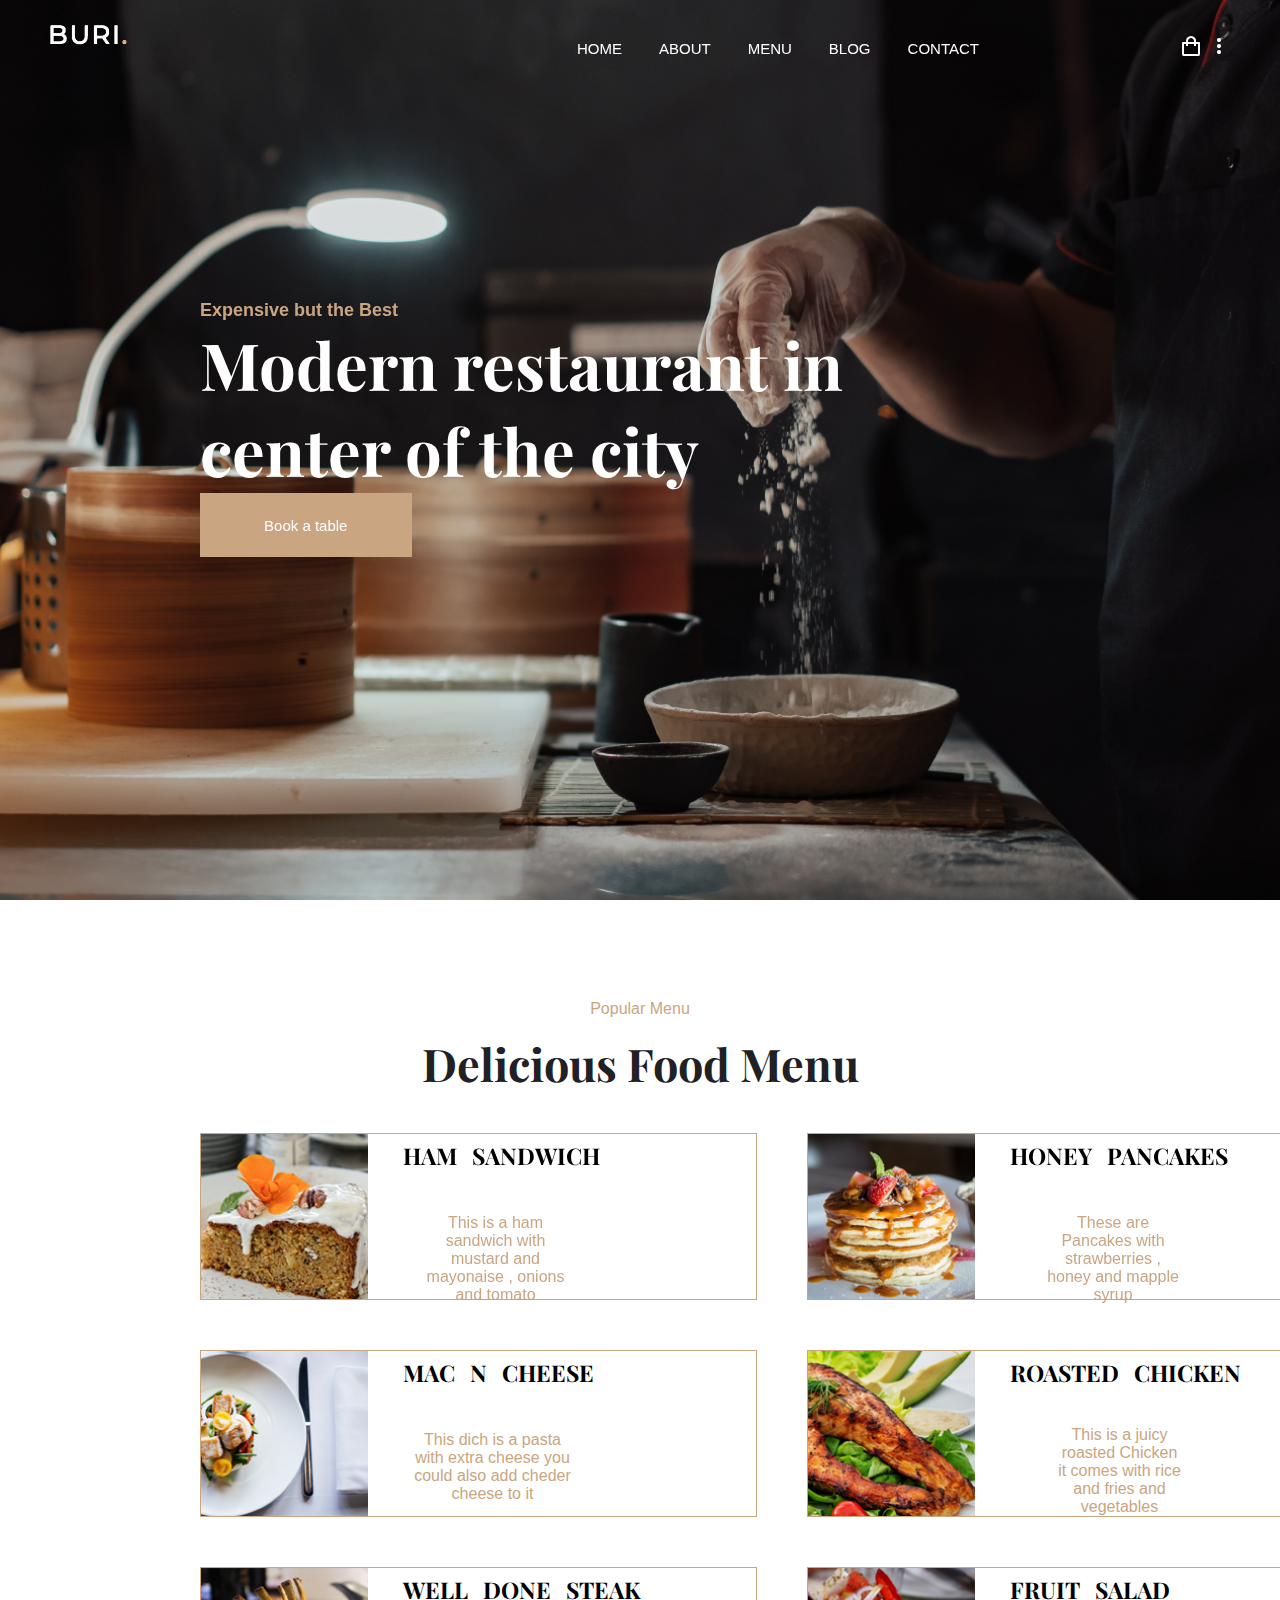
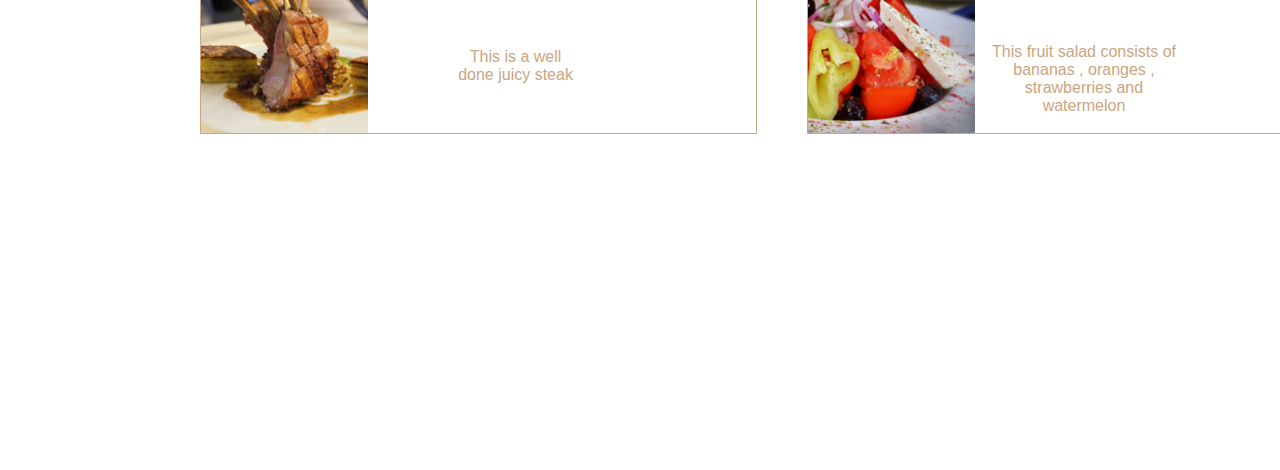
<file: Project (Restaurant website)/Project Test 1/index.html>
<!DOCTYPE html>
<html lang="en">
<head>
    <meta charset="UTF-8">
    <meta http-equiv="X-UA-Compatible" content="IE=edge">
    <meta name="viewport" content="width=device-width, initial-scale=1.0">
    <title>Belal's restuarant</title>
    <link rel="stylesheet" href="style.css">
    <link href='https://unpkg.com/boxicons@2.1.2/css/boxicons.min.css' rel='stylesheet'>
    <script src="https://ajax.googleapis.com/ajax/libs/jquery/3.5.1/jquery.min.js"></script>
</head>
<body id="body">
    <div class="page">
        <div class="home" style="width: 100%; height: 100vh;">
            <nav id="nav">
                <div class="left__nav">
                    <div class="logo">
                        <img src="download.jpg" alt="" id="img">
                    </div>
                </div>
                
                <ul>
                    <li><a href="#" id="a">Home</a></li>
                    <li><a href="About.html" id="a1">About</a></li>
                    <li><a href="menu.html" id="a2">Menu</a></li>
                    <li><a href="#" id="a3">Blog</a></li>
                    <li><a href="contact.html" id="a4">Contact</a></li> 
                </ul>
                <div class="right__nav">
                    <i class='bx bx-shopping-bag' id="i"></i>
                    <i class='bx bx-dots-vertical-rounded' id="i1"></i>
                </div>
                
                
            </nav>

            <div class="content">
                <h5>Expensive but the Best</h5>
                <h1>Modern restaurant in <br>  center of the city</h1>
                <button class="BookBtn">Book a table</button>
            </div>
        </div>
        <section class="menu__section">
            <p>Popular Menu</p>
            <h1>Delicious Food Menu</h1>
            <div class="card-group">
                <div class="card">
                    <img src="card1-img.png" alt="">
                    <h3>Ham</h3> <h3> sandwich</h3>
                    <p>This is a ham sandwich with mustard and mayonaise , onions and tomato</p>
                </div>
                <div class="card">
                    <img src="card2-img.png" alt="">
                    <h3>Honey</h3> <h3> Pancakes</h3>
                    <p>These are Pancakes with strawberries , honey and mapple syrup</p>
                </div>
            </div>
            <div class="card-group">
                <div class="card">
                    <img src="card3-img.png" alt="">
                    <h3>Mac </h3> <h3>n</h3> <h3> Cheese</h3>
                    <p>This dich is a pasta with extra cheese you could also add cheder cheese to it</p>
                </div>
                <div class="card">
                    <img src="card4-img.png" alt="">
                    <h3>Roasted</h3> <h3>Chicken </h3>
                    <p id="p1">This is a juicy roasted Chicken it comes with rice and fries and vegetables</p>
                </div>
            </div>
            <div class="card-group">
                <div class="card">
                    <img src="card5-img.png" alt="">
                    <h3>Well </h3> <h3>Done</h3> <h3> Steak</h3>
                    <p>This is a well done juicy steak </p>
                </div>
                <div class="card">
                    <img src="card6-img.png" alt="">
                    <h3>Fruit</h3> <h3>Salad </h3>
                    <p id="p1">This fruit salad consists of bananas , oranges , strawberries and watermelon</p>
                </div>
            </div>
        </section>
    </div>
    <div class="cart">
        <p>You don't have any reservations </p>
        <button>Add reservation</button>
    </div>
    <div class="contact">
        <div class="info">
            <h5>Contact</h5>
            <i class='bx bx-x' style="font-size: 27px; color: #222; cursor: pointer;" id="x"></i>
        </div>
        
        <div class="info">
            <p>Address:</p>
            <p class="information">240 Kings Street , New York USA</p>
        </div>
        <div class="info">
            <p>Working hours:</p>
            <p class="information">7:00am , 2:00am</p>
            <span></span>
        </div>
        <div class="info">
            <p>Phone:</p>
            <p class="information">+20 0100 722 7961</p>
            <span></span>
        </div>
        <div class="info">
            <p>Email:</p>
            <p class="information">burirestaurant@gmail.com</p>
            <span></span>
        </div>
        <div class="imgs">
            <img src="pic1.jpg" alt="">
            <img src="pic2.jpg" alt="">
            <img src="pic3.jpg" alt="">
        </div>
    </div>
    <script src="script.js"></script>
    <script>
        $(document).ready(function(){
            $("#i").click(function(){
                $(".cart").slideToggle(500)
            });
            $("#i1").click(function(){
                $(".contact").css("left" , "1100px")
            });
            $("#x").click(function(){
                $(".contact").css("left" , "1700px")
            });
        });
    </script>
</body>
</html>
</file>
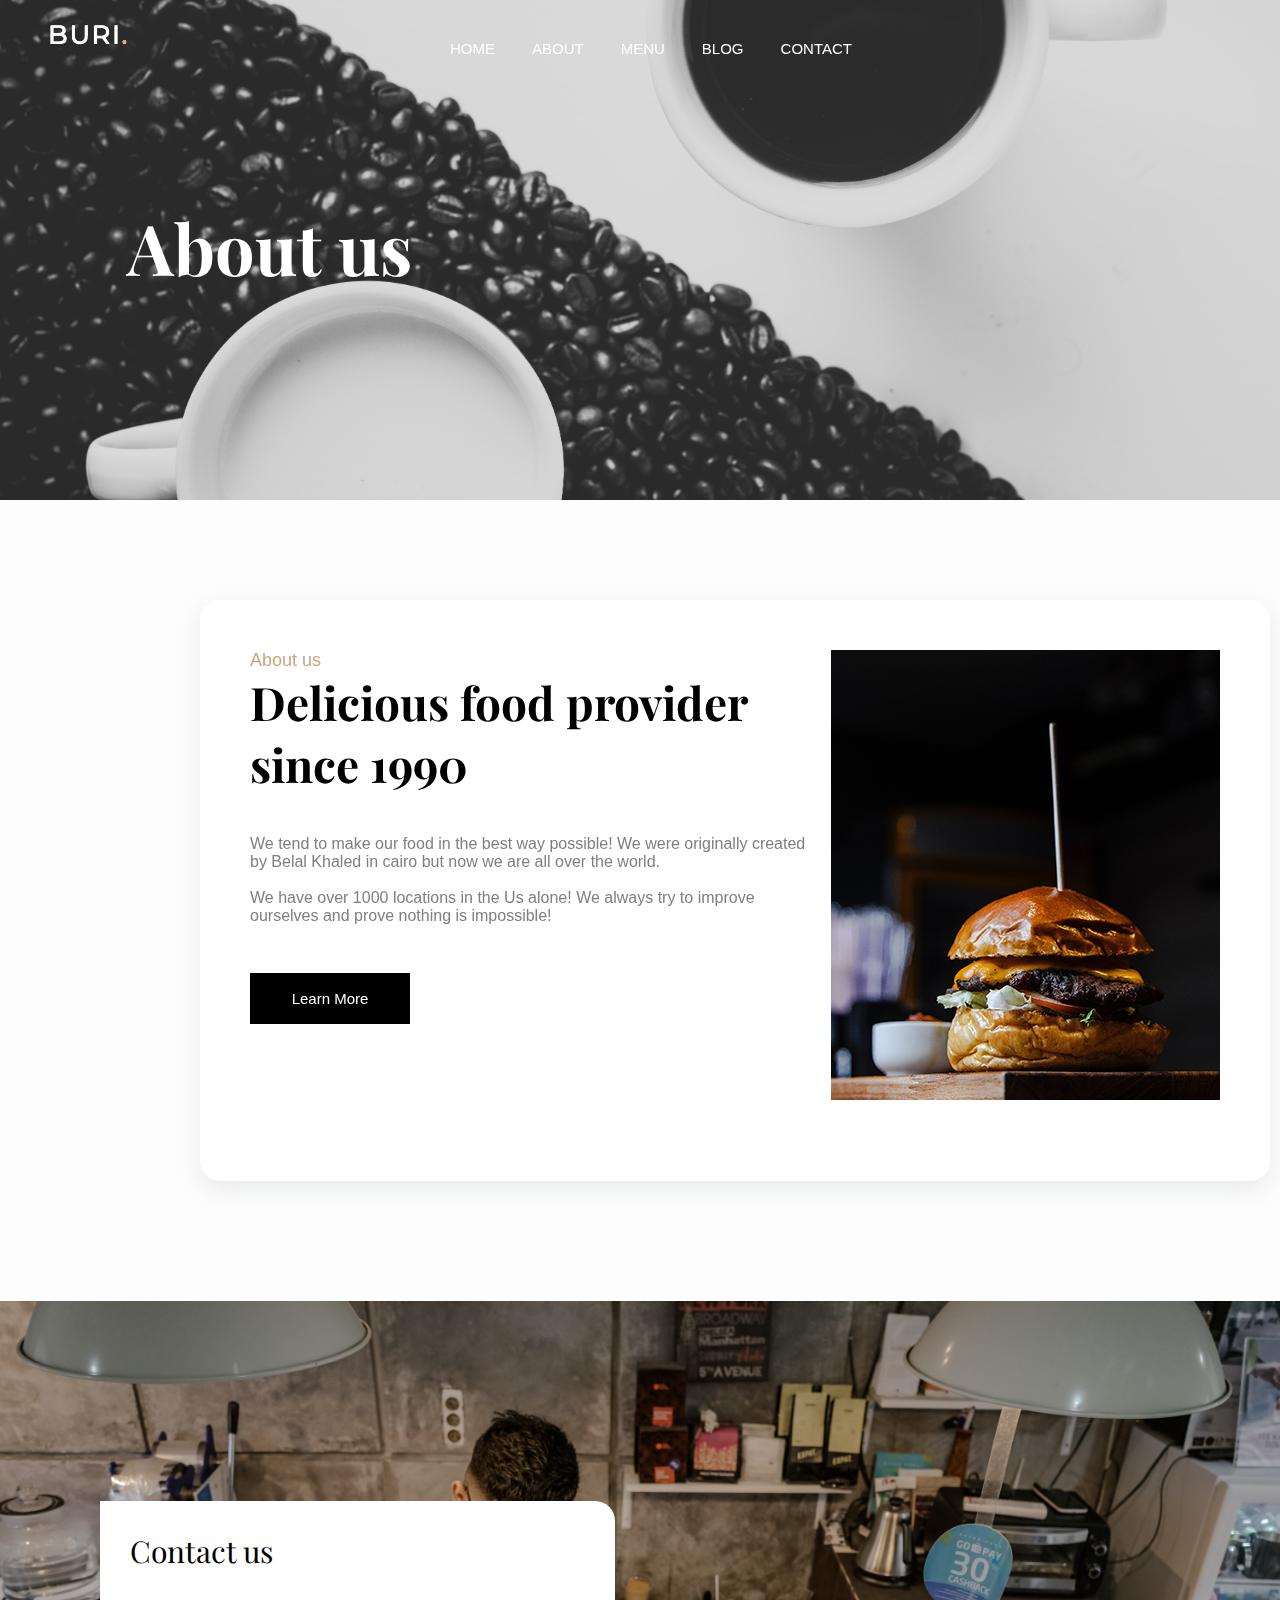
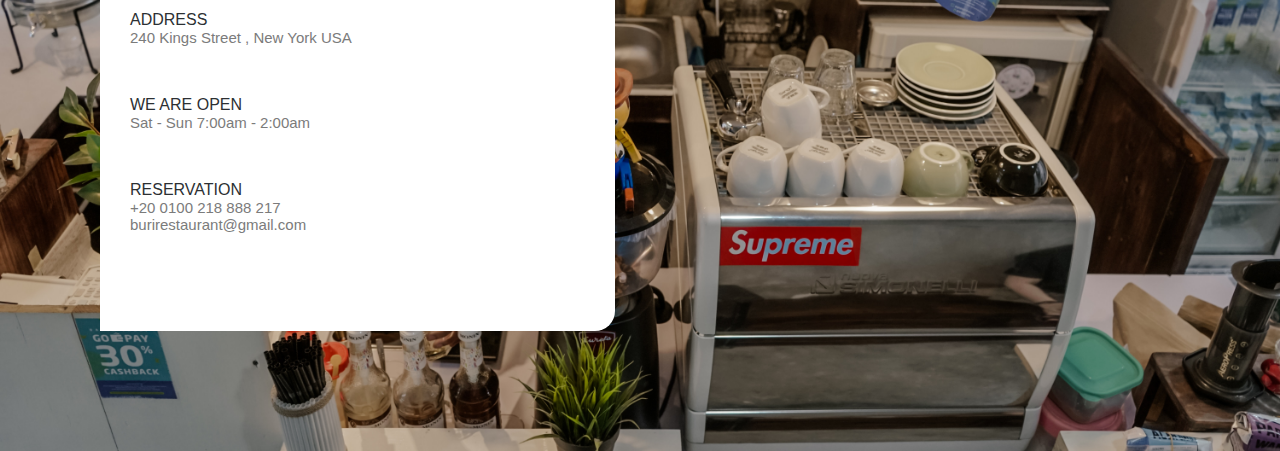
<file: Project (Restaurant website)/Project Test 1/About.html>
<!DOCTYPE html>
<html lang="en">
<head>
    <meta charset="UTF-8">
    <meta http-equiv="X-UA-Compatible" content="IE=edge">
    <meta name="viewport" content="width=device-width, initial-scale=1.0">
    <title>About us</title>
    <link rel="stylesheet" href="about.css">
</head>
<body>  
    <div class="page">

   
        <nav id="nav">
            <div class="left__nav">
                <div class="logo">
                    <img src="download.jpg" alt="" id="img">
                </div>
            </div>
            
            <ul>
                <li><a href="index.html" id="li">Home</a></li>
                <li><a href="About.html" id="li1">About</a></li>
                <li><a href="menu.html" id="li2">Menu</a></li>
                <li><a href="#" id="li3">Blog</a></li>
                <li><a href="contact.html" id="li4">Contact</a></li> 
            </ul>
            <h1>About us</h1>
        </nav>
        <div class="about-box">
            <div class="text-content">
                <div class="title">
                    <p>About us</p>
                    <h1>Delicious food provider <br> since 1990</h1>
                </div>
                <div class="text">
                    <p>We tend to make our food in the best way possible! We were originally created by Belal Khaled in cairo but now we are all over the world.<br> <br>

                      We have over 1000 locations in the Us alone! We always try to improve ourselves and prove nothing is impossible!</p>
                </div>
                <div class="btn">
                    <button>Learn More</button>
                </div>
            </div>
            <div class="img">
                <img src="about-img.png" alt="">
            </div>
        </div>
    </div>


    <section id="contact__info" class="contact__info">
            <div class="container">
                <div class="title">
                    <h3>Contact us </h3>
                </div>
                <div class="content">
                    <p id="title">ADDRESS</p>
                    <p class="info">240 Kings Street , New York USA</p>
                </div>
                <div class="content">
                    <p id="title">WE ARE OPEN</p>
                    <p class="info">Sat - Sun 7:00am - 2:00am</p>
                </div>
                <div class="content">
                    <p id="title">RESERVATION</p>
                    <p class="info1">+20 0100 218 888 217</p>
                    <p class="info">burirestaurant@gmail.com</p>
                </div>
            </div>
    </section>



    <script src="script.js"></script>
</body>
</html>
</file>
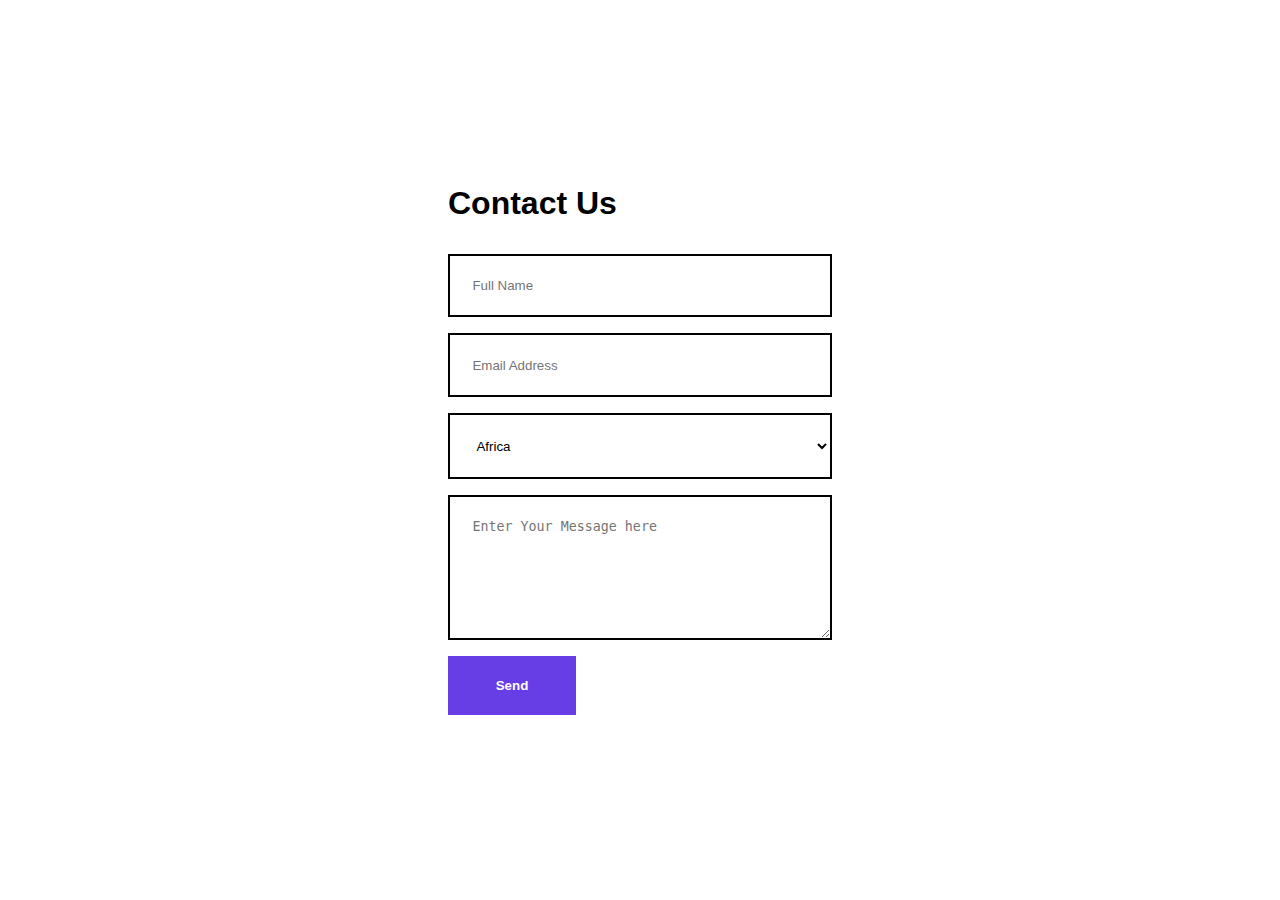
<file: Project (Restaurant website)/Project Test 1/contact.html>
<!DOCTYPE html>
<html lang="en">
<head>
    <meta charset="UTF-8">
    <meta http-equiv="X-UA-Compatible" content="IE=edge">
    <meta name="viewport" content="width=device-width, initial-scale=1.0">
    <title>Document</title>
    <link rel="stylesheet" href="contact.css">
</head>
<body>
    <div class="container">
        <h1>Contact Us</h1>
        <form  action="https://formsubmit.co/belalk.abdelazeem@gmail.com" method="POST">
            <input type="text" name="Name" placeholder="Full Name" required autocomplete="off">
            <input type="email" name="Email" placeholder="Email Address" required autocomplete="off">
            <select name="Continent">
                <option>Africa</option>
                <option>Antartica</option>
                <option>Asia</option>
                <option>Europe</option>
                <option>North America</option>
                <option>South America</option>
                <option>Australia</option>
            </select>
            <textarea name="Message" placeholder="Enter Your Message here" required></textarea>
            <button type="submit">Send</button>
        </form>
    </div>
</body>
</html>
</file>
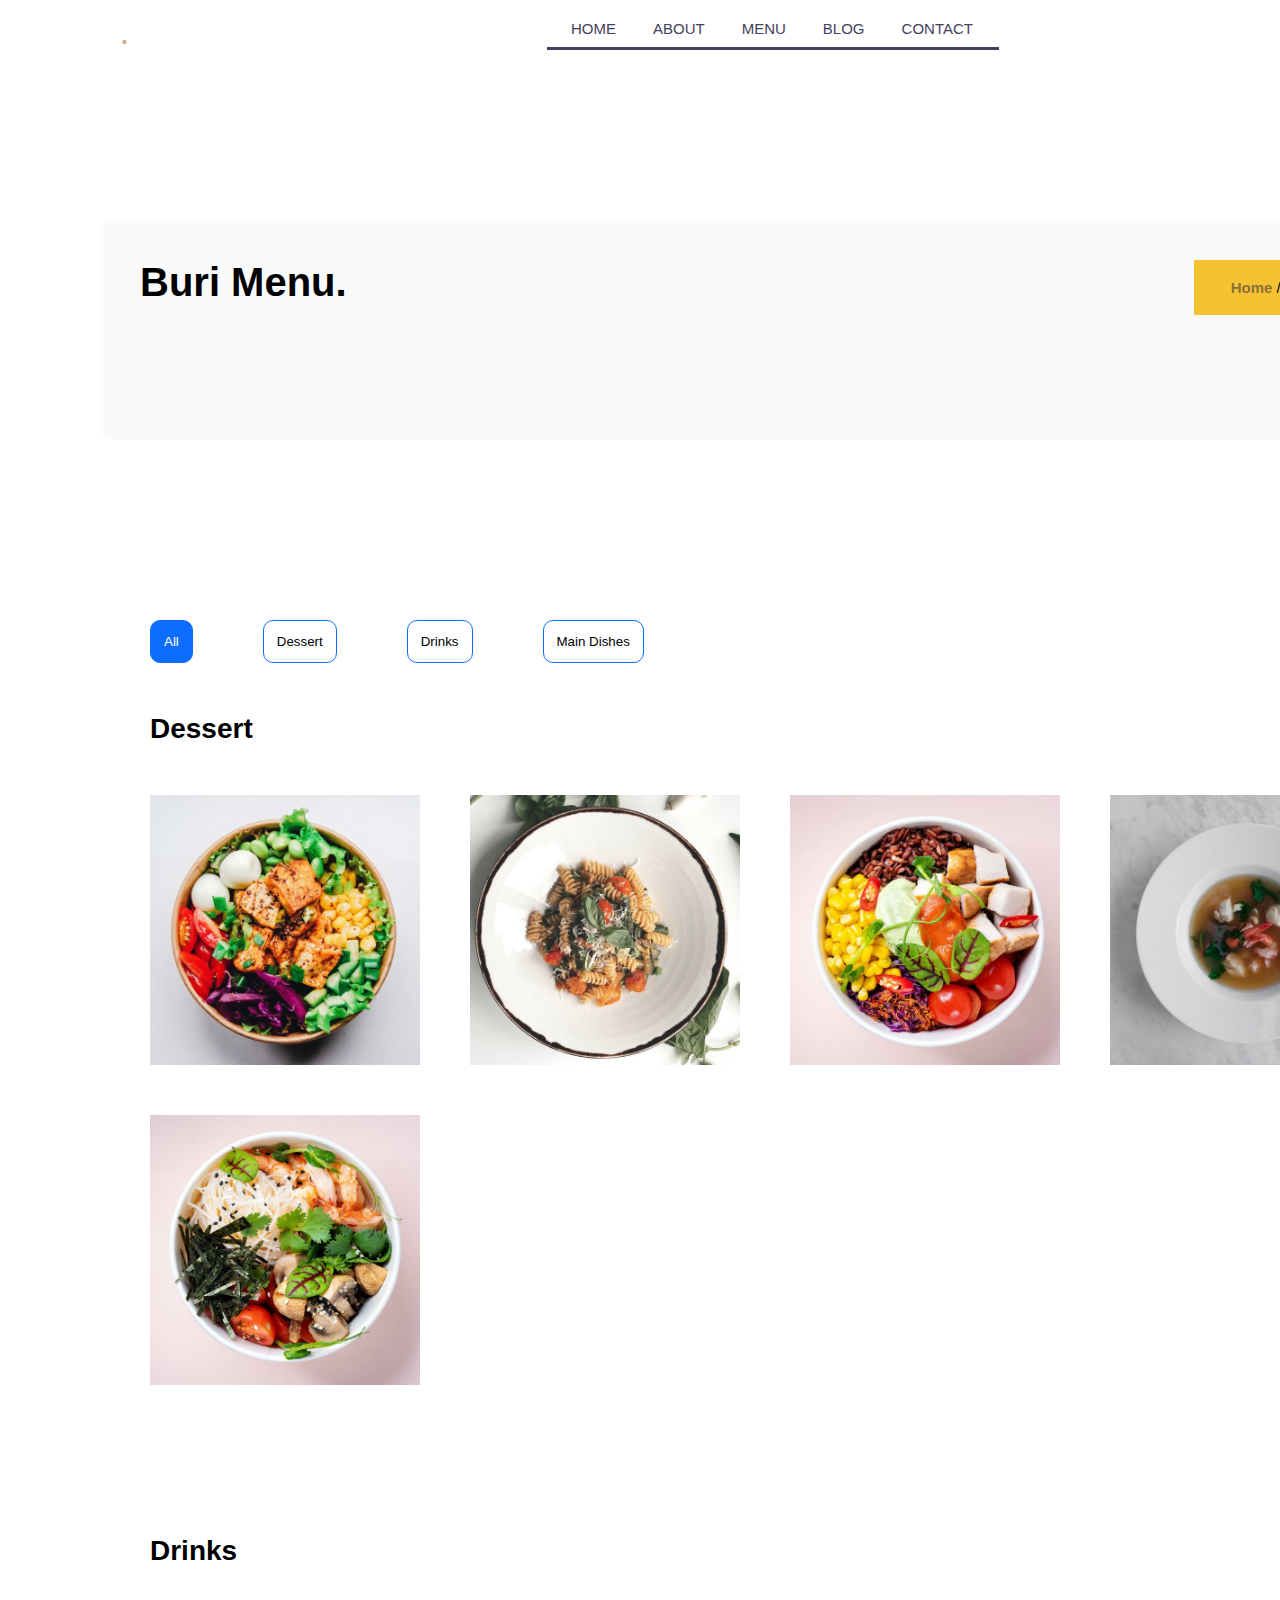
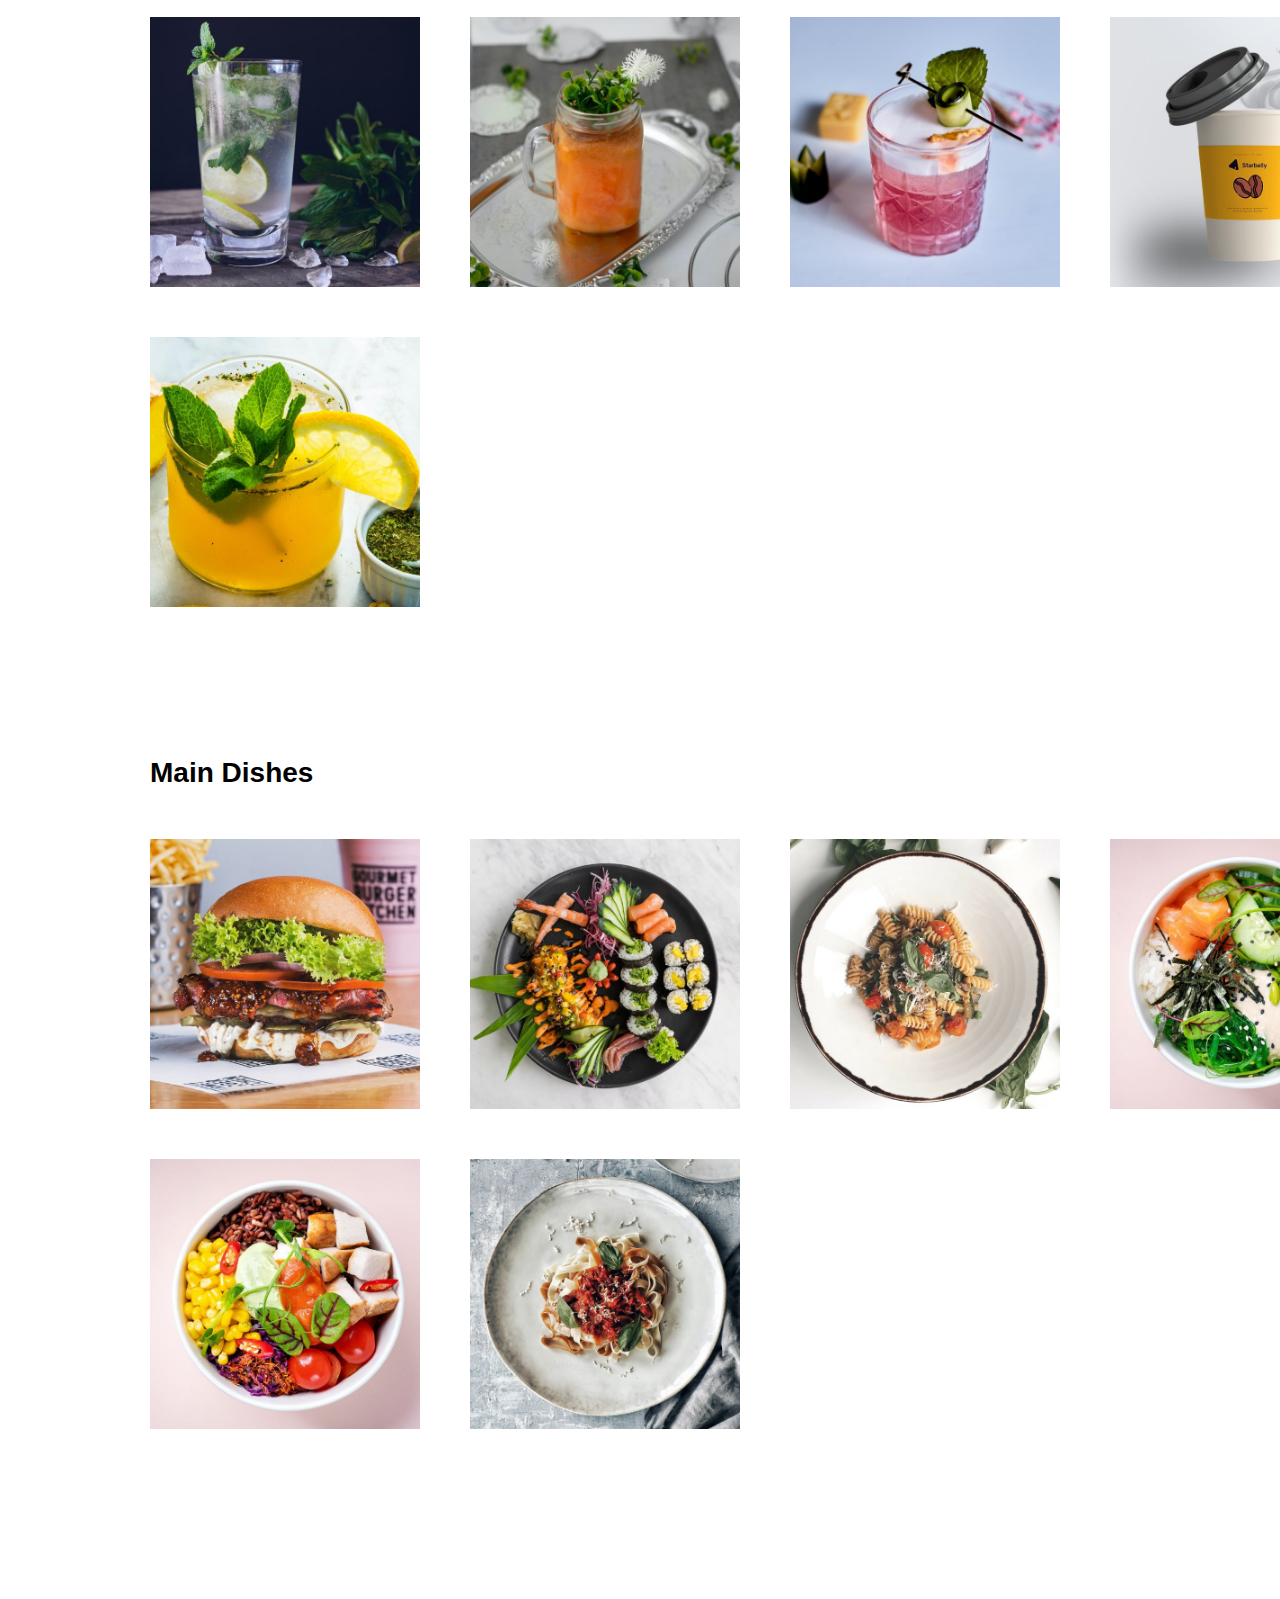
<file: Project (Restaurant website)/Project Test 1/menu.html>
<!DOCTYPE html>
<html lang="en">
<head>
    <meta charset="UTF-8">
    <meta http-equiv="X-UA-Compatible" content="IE=edge">
    <meta name="viewport" content="width=device-width, initial-scale=1.0">
    <title>Our Food Items</title>
    <link rel="stylesheet" href="menu.css">
    <script src="https://ajax.googleapis.com/ajax/libs/jquery/3.5.1/jquery.min.js"></script>
</head>
<body>
    <nav id="nav">
        <div class="left__nav">
            <div class="logo">
                <img src="download.jpg" alt="" id="img">
            </div>
        </div>
        
        <ul>
            <li><a href="index.html" id="a">Home</a></li>
            <li><a href="About.html" id="a1">About</a></li>
            <li><a href="#" id="a2">Menu</a></li>
            <li><a href="#" id="a3">Blog</a></li>
            <li><a href="contact.html" id="a4">Contact</a></li> 
        </ul>
    </nav>
    <div class="header">
        <h1>Buri Menu.</h1>
        <button><a href="index.html"><span>Home</span></a> / <a href="#">Menu</a></button>
    </div>
    <div class="menu">
        <div class="sorting-btns">
            <div class="btn">
                <button id="active">All</button>
            </div>
            <div class="btn">
                <button id="dessert">Dessert</button>
            </div>
            <div class="btn">
                <button id="drinks">Drinks</button>
            </div>
            <div class="btn">
                <button id="main">Main Dishes</button>
            </div>
        </div>
        <div class="row" id="dessertrow">
            <div class="row-title">
                <h2 id="card-text">Dessert</h2>
            </div>
            <div class="card-group">
                <div class="cards">
                    <div class="card" id="card">
                        <h3>Vegetables and Eggs Salad</h3>
                    </div>
                    <div class="card" id="card1">
                        <h3>Macaroni salad</h3>
                    </div>
                    <div class="card" id="card2">
                        <h3>Beans salad</h3>
                    </div>
                    <div class="card" id="card3">
                        <h3>Sea Food Salad</h3>
                    </div>
                </div>
                <div class="cards">
                    <div class="card" id="card4">
                        <h3>Chicken Green Salad</h3>
                    </div>
                </div>
            </div>
        </div>




        <div class="row" id="drinksrow">
            <div class="row-title">
                <h2 id="card-text">Drinks</h2>
            </div>
            <div class="card-group">
                <div class="cards">
                    <div class="card" id="card5">
                        <h3>Sprite with extra lemon and mint</h3>
                    </div>
                    <div class="card" id="card6">
                        <h3>Orange and carrots Fresh juice</h3>
                    </div>
                    <div class="card" id="card7">
                        <h3>Mojito strawberry</h3>
                    </div>
                    <div class="card" id="card8">
                        <h3>Mocha </h3>
                    </div>
                </div>
                <div class="cards">
                    <div class="card" id="card9">
                        <h3>Lemonade</h3>
                    </div>
                </div>
            </div>
        </div>




        <div class="row" id="mainrow">
            <div class="row-title">
                <h2 id="card-text">Main Dishes</h2>
            </div>
            <div class="card-group">
                <div class="cards">
                    <div class="card" id="card10">
                        <h3>The Mr. Insane burger</h3>
                    </div>
                    <div class="card" id="card11">
                        <h3>Sushi Salad</h3>
                    </div>
                    <div class="card" id="card12">
                        <h3>Mac n' Cheese</h3>
                    </div>
                    <div class="card" id="card13">
                        <h3>Sea Food with ham Salad</h3>
                    </div>
                </div>
                <div class="cards">
                    <div class="card" id="card14">
                        <h3>Corn Salad</h3>
                    </div>
                    <div class="card" id="card15">
                        <h3>Macaroni with red sauce</h3>
                    </div>
                </div>
            </div>
        </div>
    </div>


    <script>
        let all = document.getElementById('active');
        let dessert = document.getElementById('dessert');
        let drinks = document.getElementById('drinks');
        let main = document.getElementById('main');

        $(document).ready(function(){
            $(dessert).click(function(){
                $(this).css('background' , '#0d6efd');
                $(this).css('color' , '#fff');
                $(all).css('color' , "#000")
                $(all).css("background" , "transparent");
                $(drinks).css('color' , "#000")
                $(drinks).css("background" , "transparent");
                $(main).css('color' , "#000")
                $(main).css("background" , "transparent");
                $('#mainrow').hide();
                $("#drinksrow").hide();
            });
            $(all).click(function(){
                $(this).css('background' , '#0d6efd');
                $(this).css('color' , '#fff');
                $(dessert).css('color' , "#000")
                $(dessert).css("background" , "transparent");
                $(drinks).css('color' , "#000")
                $(drinks).css("background" , "transparent");
                $(main).css('color' , "#000")
                $(main).css("background" , "transparent");
                $('#mainrow').show();
                $("#drinksrow").show();
                $("#dessertrow").show();

            });
            $(drinks).click(function(){
                $(this).css('background' , '#0d6efd');
                $(this).css('color' , '#fff');
                $(dessert).css('color' , "#000")
                $(dessert).css("background" , "transparent");
                $(all).css('color' , "#000")
                $(all).css("background" , "transparent");
                $(main).css('color' , "#000")
                $(main).css("background" , "transparent");
                $('#mainrow').hide();
                $("#drinksrow").show();
                $("#dessertrow").hide();
            });
            $(main).click(function(){
                $(this).css('background' , '#0d6efd');
                $(this).css('color' , '#fff');
                $(dessert).css('color' , "#000")
                $(dessert).css("background" , "transparent");
                $(all).css('color' , "#000")
                $(all).css("background" , "transparent");
                $(drinks).css('color' , "#000")
                $(drinks).css("background" , "transparent");
                $('#mainrow').show();
                $("#drinksrow").hide();
                $("#dessertrow").hide();
            });
        })
    </script>
</body>
</html>
</file>
<file: Project (Restaurant website)/Project Test 1/style.css>
@import url('https://fonts.googleapis.com/css2?family=Playfair+Display&display=swap');
*{
    margin: 0;
    padding: 0;
    font-family: sans-serif;
    list-style-type: none;
    text-decoration: none !important;
    outline: none !important;
}
body{
    width: 100%;
    height: 100vh;
    background-image: url('background\ \(2\).jpg');
    background-position: center;
    background-size: cover;
    overflow-x: hidden;
}
.page{
    position: relative;
    bottom: 0 !important;
}
nav{
    display: flex;
    position: fixed;
}
nav img{
    padding-left: 50px;
    padding-top: 25px;
}
nav ul{
    display: flex;
    gap: 37px;
    padding-left: 50px;
    padding-top: 25px;
    

}
nav ul li a{
    position: relative;
    left: 400px;
    top: 15px;
    color:  #fff;
    background-clip: text;
    font-size: 15px;
    text-transform: uppercase;
    transition: all 0.3s ease-in-out;
}
nav ul li a:hover{
    color: #caa581 !important;
}
.right__nav{
    position: relative;
    left: 600px;
    top: 35px;
}
.right__nav i{
    color: #fff;
    font-size: 24px;
    cursor: pointer;
}
.content{
    position: relative;
    top: 300px;
    left: 200px;
}
.content h5{
    color: #caa581;
    font-size: 18px;
}
.content h1{
    color: #fff;
    font-family: 'PlayFair Display', Times, serif;
    font-size: 65px;
}
.cart{
    width: 300px;
    height: 300px;
    background: #fff;
    position: relative;
    top: -1570px;
    left: 1050px;
    border-radius: 20px;
    display: none;
}
.cart p{
    text-align: center;
    position: relative;
    top: 40px;
    color: rgb(113, 113, 113);
    font-size: 23px;
}
.cart button{
    position: relative;
    top: 70px;
    left: 30px;
    padding: 13px 27px;
    border: none;
    border-radius: 10px;
    background: #222;
    color: #fff;
    cursor: pointer;
    transition: background 200ms ease-in-out;
}
.cart button:hover{
    background: #ffb830;
}
.contact{
    width: 400px;
    height: 500px;
    background: #fff;
    position: relative;
    top: -1570px;
    left: 1700px;
    border-top-left-radius: 20px;
    border-bottom-left-radius: 20px;
    transition: left 600ms ease-in-out;
}
.contact h5{
    font-size: 20px;
}
.contact .imgs img{
    width: 87.31px;
    height: 87.31px;
    position: relative;
    left: 50px;
    top: 30px;
}
.contact .info{
    border-bottom: 1px solid #ccc;
    padding-bottom: 10px;
    padding-top: 10px;
    margin-bottom: 25px;
    width: 332px;
    display: flex;
    justify-content: center;
    justify-content: space-between;
    position: relative;
    left: 15px;
    top: 20px;
}
.contact .information{
    color: #8c8c9f;
}
.content .BookBtn{
     background: #caa581;
     border: none;
     width: 211.51px;
     height: 64px;
     padding: 23px 60px;
     color: #fff;
     font-size: 15px;
}
.menu__section{
    width: 100%;
    height: 130vh;
    background: #FFF;
    
}
.menu__section p{
    color: #caa581;
    text-align: center;
    padding-top: 100px;
}
.menu__section h1{
    color: #212025;
    font-family: 'PlayFair Display', Times, serif;
    font-size: 45px;
    text-align: center;
    padding-top: 15px;
}
.menu__section .card-group{
    display: flex;
    font-family: 'PlayFair Display', Times, serif ;
    gap: 50px;
    padding-bottom: 50px;
}
.card{
    display: flex;
    width: 555px;
    height: 165px;
    border: 0.75px solid #caa581;
    position: relative;
    left: 200px;
    top: 40px;
    gap: 15px;
    word-wrap: break-word;
}
.card p{
    position: relative;
    right: 180px;
    bottom: 20px;
    width: 500px !important;
}
.card #p1{
    width: 500px !important;
    position: relative;
    bottom: 25px;
}
.card h3{
    font-size: 23px;
    font-family: 'PlayFair Display', Times, serif ;
    position: relative;
    left: 20px;
    top: 6px;
    text-transform: uppercase;
    text-align: center;
}
</file>
<file: Project (Restaurant website)/Project Test 1/about.css>
@import url('https://fonts.googleapis.com/css2?family=Playfair+Display&display=swap');
*{
    margin: 0;
    padding: 0;
    font-family: sans-serif;
    list-style-type: none !important;
    text-decoration: none !important;
}

body{
    background: #fdfdfd;
}
.page{
    padding-bottom: 220px;
}
nav{
    display: flex;
    background-image: url('alex-padurariu-VxtWBOQjGdI-unsplash.jpg');
    background-position: center;
    background-size: cover;
    width: 100%;
    height: 500px;
}
nav img{
    padding-left: 50px;
    padding-top: 25px;
}
nav ul{
    display: flex;
    gap: 37px;
    padding-left: 50px;
    padding-top: 25px;
    position: fixed;

}
nav ul li a{
    position: relative;
    left: 400px;
    top: 15px;
    color:  #fff;
    background-clip: text;
    font-size: 15px;
    text-transform: uppercase;
    transition: all 0.3s ease-in-out;
}
nav ul li a:hover{
    color: #caa581 !important;
}
.right__nav{
    position: relative;
    left: 600px;
    top: 35px;
}
.right__nav i{
    color: #fff;
    font-size: 24px;
    cursor: pointer;
}
nav h1{
    font-size: 70px;
    font-family: 'PlayFair Display';
    color: #fff;
    position: relative;
    top: 200px;
    
}
.about-box{
    width: 970px;
    height: 481.03px;
    background: #fff;
    position: relative;
    box-shadow: rgba(149, 157, 165, 0.2) 0px 8px 24px;
    left: 200px;
    top: 100px;
    bottom: 20px;
    padding: 50px;
    gap: 10px;
    display: flex;
    border-radius: 20px;
}
.about-box .title p{
    font-size: 18px;
    color: #caa581;

}
.about-box .title h1{
    font-size: 46px;
    font-family: 'PlayFair Display';
}
.about-box .text-content .text p{
    padding-top: 40px;
    color: #7f7f7f;
}
.about-box button{
    width: 159.99px;
    height: 50.5px;
    background: #000000;
    margin: 48px 0 0 ;
    padding: 14px 37.5px;
    font-size: 15px;
    color: #fff;
    cursor: pointer;
    transition: background 300ms ease-in-out;
    border: none;
}
.about-box button:hover{
    background: #ffb830;
}
.contact__info{
    width: 100%;
    height: 750px;
    background-image: url('aboutbg.jpg');
    background-position: center;
    background-size: cover ;
}
.container{
    width: 515px;
    height: 430px;
    background: #fff;
    position: relative;
    top: 200px;
    left: 100px;
    border-top-right-radius: 20px;
    border-bottom-right-radius: 20px;
}
.container .title h3{
    font-family: 'PlayFair Display';
    font-weight: lighter;
    font-size: 30px;
    position: relative;
    left: 30px;
    top: 30px;
}
.container .content p{
    position: relative;
    top: 70px;
    left: 30px;
    color: #2C3033;
    font-weight: lighter;
}
.container .info{
    padding-bottom: 10px;
    font-size: 15px;
    color: #7b7b7b  !important;
    padding-bottom: 50px;
}
.container .info1{
    font-size: 15px;
    color: #7b7b7b  !important;
}
.container #title{
    font-size: 16px;
    color: #2C3033 !important;
}
</file>
<file: Project (Restaurant website)/Project Test 1/contact.css>
*{
    margin: 0;
    padding: 0;
    outline: none;
    border: none;
}
body{
    height: 100vh;
    font-family: Arial, Helvetica, sans-serif;
    display: grid;
    place-items: center;
}
h1{
    margin-bottom: 2rem;
}
form {
    display: flex;
    flex-direction: column;
    width: 24rem;
    gap: 1rem;
}
input,
select,
textarea{
    padding: 1.4rem;
    background: transparent;
    border: 2px solid black;
}
select option{
    padding: 1.4rem !important;
    background: #000 !important;
    color: #fff !important;
}
textarea{
    height: 6rem;
}
button{
    width: 8rem;
    padding: 1.4rem;
    cursor: pointer;
    background: #673de6;
    color: #fff;
    font-weight: 550;
}
</file>
<file: Project (Restaurant website)/Project Test 1/menu.css>
*{
    margin: 0;
    padding: 0;
    text-decoration: none !important;
    list-style-type: none !important;
    font-family: sans-serif;
}
body{
    background: #fff;
    overflow-x: hidden;
}

nav{
    display: flex;
    width: 100%;
    height: 100px;
    
}
nav img{
    padding-left: 50px;
    padding-top: 25px;
}
nav ul{
    display: flex;
    gap: 37px;
    padding-left: 50px;
    padding-top: 25px;
    border-bottom: 3px solid #45405e;
    position: relative;
    left: 420px;
    bottom: 50px;
}
nav ul li a{
    position: relative;
    top: 15px;
    color:  #45405e;
    background-clip: text;
    font-size: 15px;
    text-transform: uppercase;
    transition: all 0.3s ease-in-out;
    right: 26px;
    top: 45px;
}
nav ul li a:hover{
    color: #caa581 !important;
}
.header{
    width: 1331px;
    height: 220px;
    background: #f9fafc;
    position: relative;
    left: 100px;
    top: 120px;
    border-radius: 15px;
    display: flex;
    justify-content: space-between;
}
.header h1{
    font-size: 40px;
    padding: 20px;
    position: relative;
    top: 20px;
    left: 20px;
}
.header button{
    width: 167.18px;
    height: 55px !important;
    position: relative;
    top: 40px;
    right: 70px;
    background: #f5c332;
    border: none;
    font-size: 15px;
}
.header a{
    color: #231e41;
    font-weight: 550;
    cursor: not-allowed;
}
.header a span{
    color: #231e41;
    opacity: 0.5;
    cursor: pointer !important;
    transition: all 300ms ease-in-out;
}
.header a span:hover{
    opacity: 1;
}
.menu{
    position: relative;
    top: 300px;
    left: 150px;
    padding-bottom: 20px;
}
.menu .row{
    padding-bottom: 100px;
}
.menu .row-title h2{
    font-size: 28px;
    padding-bottom: 50px;
}
.menu .cards{
    display: flex;
    gap: 50px;
    padding-bottom: 50px;
}
.menu .card{
    width: 270px;
    height: 270px;
    background-image: url('images/dessert-1.jpg');
    background-position: center;
    background-size: cover;
    transition: all 200ms ease-in-out;
}
.menu .card:hover{
    transform: scale(1.05);
}
.menu .row .cards #card1{
    background-image: url('images/dessert-2.jpg');
}
.menu .row .cards #card2{
    background-image: url('images/dessert-3.jpg');
}
.menu .row .cards #card3{
    background-image: url('images/dessert-4.jpg');
}
.menu .row .cards #card4{
    background-image: url('images/dessert-5.jpg');
}



.menu .row .cards #card5{
    background-image: url('images/drink-2.jpg');
}
.menu .row .cards #card6{
    background-image: url('images/drink-3.jpg');
}
.menu .row .cards #card7{
    background-image: url('images/drink-4.jpg');
}
.menu .row .cards #card8{
    background-image: url('images/drink-5.jpg');
}
.menu .row .cards #card9{
    background-image: url('images/drink-1.jpg');
}



.menu .row .cards #card10{
    background-image: url('images/MainDish-1.jpg');
}
.menu .row .cards #card11{
    background-image: url('images/MainDish-2.jpg');
}
.menu .row .cards #card12{
    background-image: url('images/MainDish-3.jpg');
}
.menu .row .cards #card13{
    background-image: url('images/MainDish-4.jpg');
}
.menu .row .cards #card14{
    background-image: url('images/MainDish-5.jpg');
}
.menu .row .cards #card15{
    background-image: url('images/MainDish-6.jpg');
}


.card h3{
    font-size: 25px;
    position: relative;
    padding-top: 150px;
    width: 270px;
    height: 270px;
    padding: 10px;
    color: transparent;
}
.card:hover{
    background-image: linear-gradient(rgba(0,0,0,0.3) , rgba(0,0,0,0.3)) , url('images/dessert-1.jpg') !important;
}
#card1:hover{
    background-image: linear-gradient(rgba(0,0,0,0.3) , rgba(0,0,0,0.3)) , url('images/dessert-2.jpg') !important;
}
#card2:hover{
    background-image: linear-gradient(rgba(0,0,0,0.3) , rgba(0,0,0,0.3)) , url('images/dessert-3.jpg') !important;
}
#card3:hover{
    background-image: linear-gradient(rgba(0,0,0,0.3) , rgba(0,0,0,0.3)) , url('images/dessert-4.jpg') !important;
}
#card4:hover{
    background-image: linear-gradient(rgba(0,0,0,0.3) , rgba(0,0,0,0.3)) , url('images/dessert-5.jpg') !important;
}




#card5:hover{
    background-image: linear-gradient(rgba(0,0,0,0.3) , rgba(0,0,0,0.3)) , url('images/drink-2.jpg') !important;
}
#card6:hover{
    background-image: linear-gradient(rgba(0,0,0,0.3) , rgba(0,0,0,0.3)) , url('images/drink-3.jpg') !important;
}
#card7:hover{
    background-image: linear-gradient(rgba(0,0,0,0.3) , rgba(0,0,0,0.3)) , url('images/drink-4.jpg') !important;
}
#card8:hover{
    background-image: linear-gradient(rgba(0,0,0,0.3) , rgba(0,0,0,0.3)) , url('images/drink-5.jpg') !important;
}
#card9:hover{
    background-image: linear-gradient(rgba(0,0,0,0.3) , rgba(0,0,0,0.3)) , url('images/drink-1.jpg') !important;
}



#card10:hover{
    background-image: linear-gradient(rgba(0,0,0,0.3) , rgba(0,0,0,0.3)) , url('images/MainDish-1.jpg') !important;
}
#card11:hover{
    background-image: linear-gradient(rgba(0,0,0,0.3) , rgba(0,0,0,0.3)) , url('images/MainDish-2.jpg') !important;
}
#card12:hover{
    background-image: linear-gradient(rgba(0,0,0,0.3) , rgba(0,0,0,0.3)) , url('images/MainDish-3.jpg') !important;
}
#card13:hover{
    background-image: linear-gradient(rgba(0,0,0,0.3) , rgba(0,0,0,0.3)) , url('images/MainDish-4.jpg') !important;
}
#card14:hover{
    background-image: linear-gradient(rgba(0,0,0,0.3) , rgba(0,0,0,0.3)) , url('images/MainDish-5.jpg') !important;
}
#card15:hover{
    background-image: linear-gradient(rgba(0,0,0,0.3) , rgba(0,0,0,0.3)) , url('images/MainDish-6.jpg') !important;
}
.card h3:hover{
    color: #fff;
}

.menu .sorting-btns{
    display: flex;
    padding-bottom: 50px;
}
.menu .sorting-btns .btn{
    padding-right: 70px;
}
.menu button{
    padding: 13px;
    background: transparent;
    border: 1px solid #0d6efd;
    border-radius: 10px;
    cursor: pointer;
    transition: background 300ms ease-in-out;
}
.menu #active{
    background: #0d6efd;
    color: #fff;
}
.menu button:hover{
    background: #0d6efd !important;
    color: #fff !important;
}
</file>
